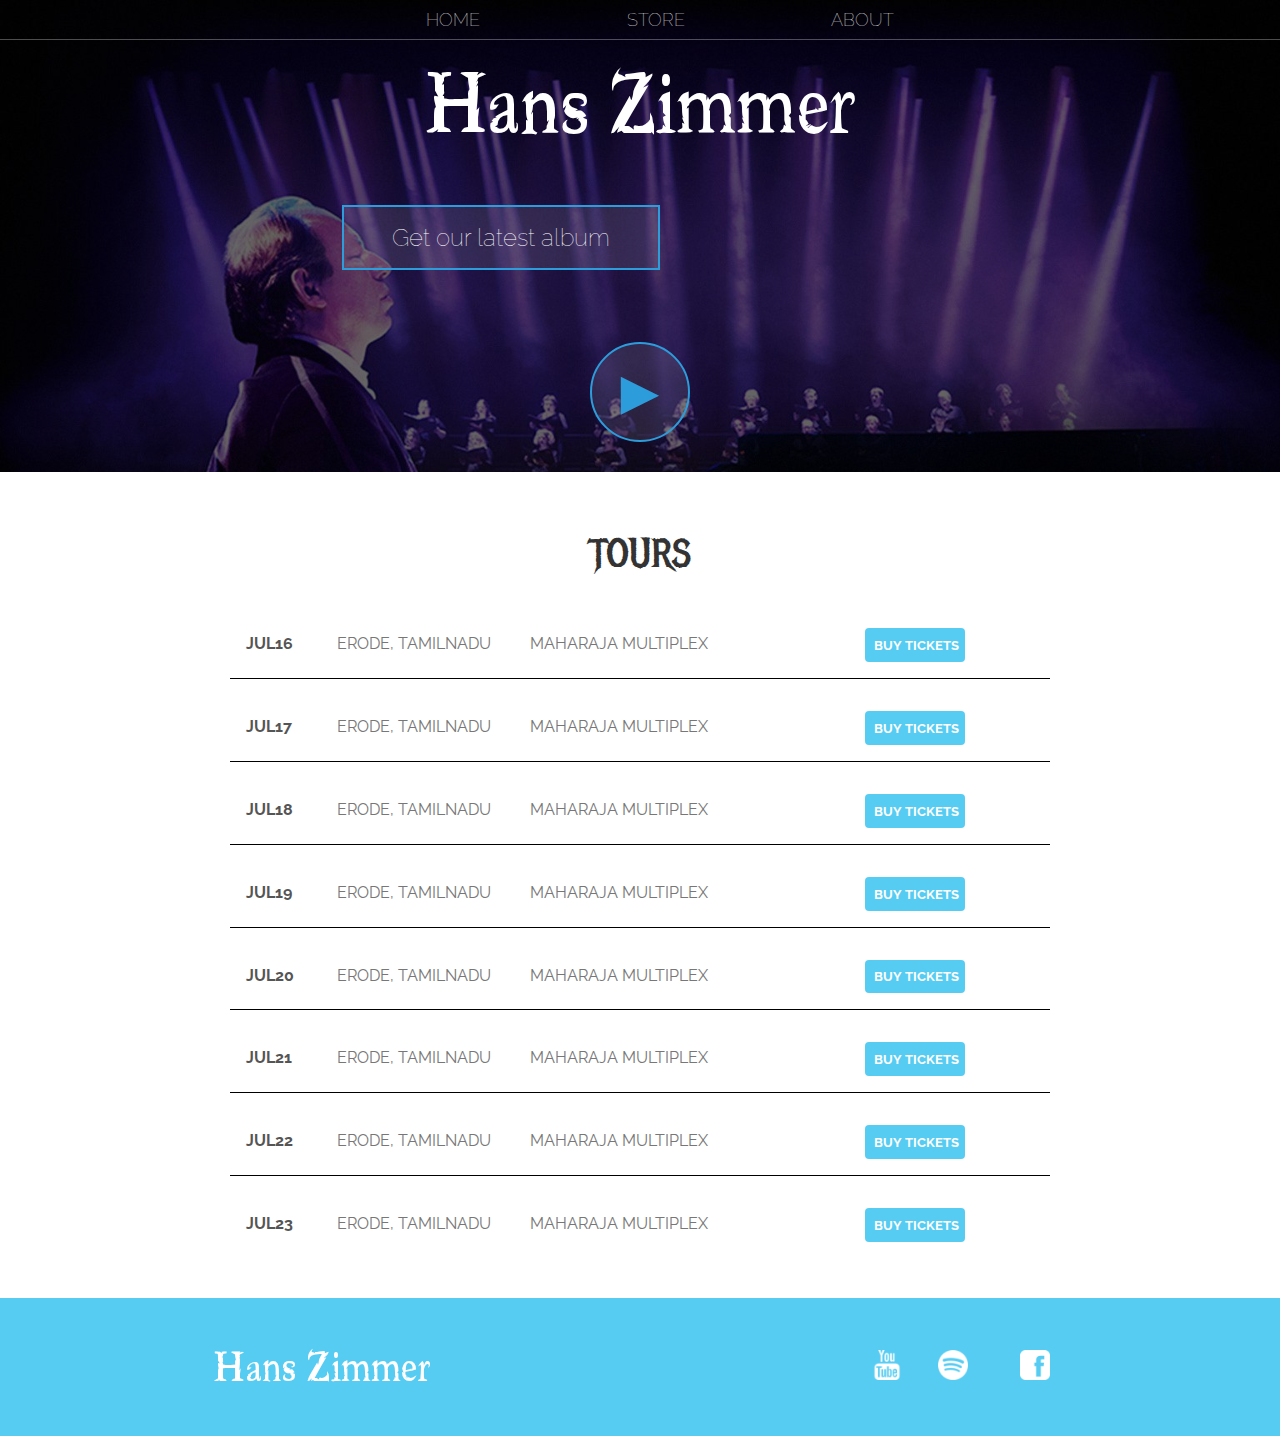
<file: index.html>
<!DOCTYPE html>
<html>
    <head>
        <title>Hans Zimmer</title>
        <link rel="icon" type="image/x-icon" href="images/hans_icon.png">
        <meta name="description" content="This is a page about Hans Zimmer">
        <link rel="stylesheet" href="style.css">
    </head>
    <body>
        <header class="main-header">
            <nav class="nav main-nav">
                <ul>
                    <li><a href="index.html">HOME</a></li>
                    <li><a href="store.html">STORE</a></li>
                    <li><a href="about.html">ABOUT</a></li>
                </ul>
            </nav>
            <h1 class="band-name band-name-large">Hans Zimmer</h1>
            <div class="container">
                <button class="btn btn-header">Get our latest album</button>
            </div>            
            <button class="btn btn-header btn-play">&#9658;</button>
        </header>
        <section class="content-section container">
            <h2 class="section-header">TOURS</h2>
            <div>
                <div class="tour-row">
                    <span class="tour-item tour-date">JUL16</span>
                    <span class="tour-item tour-city">ERODE, TAMILNADU</span>
                    <span class="tour-item tour-arena">MAHARAJA MULTIPLEX</span>
                    <button class="btn tour-item tour-btn btn-primary" type="button">BUY TICKETS</button>
                </div>
                <div class="tour-row">
                    <span class="tour-item tour-date">JUL17</span>
                    <span class="tour-item tour-city">ERODE, TAMILNADU</span>
                    <span class="tour-item tour-arena">MAHARAJA MULTIPLEX</span>
                    <button class="btn tour-item tour-btn btn-primary" type="button">BUY TICKETS</button>
                </div>
                <div class="tour-row">
                    <span class="tour-item tour-date">JUL18</span>
                    <span class="tour-item tour-city">ERODE, TAMILNADU</span>
                    <span class="tour-item tour-arena">MAHARAJA MULTIPLEX</span>
                    <button class="btn tour-item tour-btn btn-primary" type="button">BUY TICKETS</button>
                </div>
                <div class="tour-row">
                    <span class="tour-item tour-date">JUL19</span>
                    <span class="tour-item tour-city">ERODE, TAMILNADU</span>
                    <span class="tour-item tour-arena">MAHARAJA MULTIPLEX</span>
                    <button class="btn tour-item tour-btn btn-primary" type="button">BUY TICKETS</button>
                </div>
                <div class="tour-row">
                    <span class="tour-item tour-date">JUL20</span>
                    <span class="tour-item tour-city">ERODE, TAMILNADU</span>
                    <span class="tour-item tour-arena">MAHARAJA MULTIPLEX</span>
                    <button class="btn tour-item tour-btn btn-primary" type="button">BUY TICKETS</button>
                </div>
                <div class="tour-row">
                    <span class="tour-item tour-date">JUL21</span>
                    <span class="tour-item tour-city">ERODE, TAMILNADU</span>
                    <span class="tour-item tour-arena">MAHARAJA MULTIPLEX</span>
                    <button class="btn tour-item tour-btn btn-primary" type="button">BUY TICKETS</button>
                </div>
                <div class="tour-row">
                    <span class="tour-item tour-date">JUL22</span>
                    <span class="tour-item tour-city">ERODE, TAMILNADU</span>
                    <span class="tour-item tour-arena">MAHARAJA MULTIPLEX</span>
                    <button class="btn tour-item tour-btn btn-primary" type="button">BUY TICKETS</button>
                </div>
                <div class="tour-row">
                    <span class="tour-item tour-date">JUL23</span>
                    <span class="tour-item tour-city">ERODE, TAMILNADU</span>
                    <span class="tour-item tour-arena">MAHARAJA MULTIPLEX</span>
                    <button class="btn tour-item tour-btn btn-primary" type="button">BUY TICKETS</button>
                </div>
                
            </div>
            
        </section>
        <footer class="main-footer">
            <div class="container main-footer-container">
                <h3 class="band-name">Hans Zimmer</h3>
                <ul class="nav footer-nav">
                    <li>
                        <a href="https://youtube.com" target="_blank">
                            <img src="images/youtube.png" alt="youtube">
                        </a>
                    </li>
                    <li>
                        <a href="https://open.spotify.com/" target="_blank">
                            <img src="images/spotify.png" alt="spotify"></li>
                        </a>
                    <li>
                        <a href="https://www.facebook.com/" target="_blank">
                            <img src="images/facebook.png" alt="facebook">
                        </a>
                    </li>
                </ul>
            </div>
        </footer>
    </body>
</html>
</file>
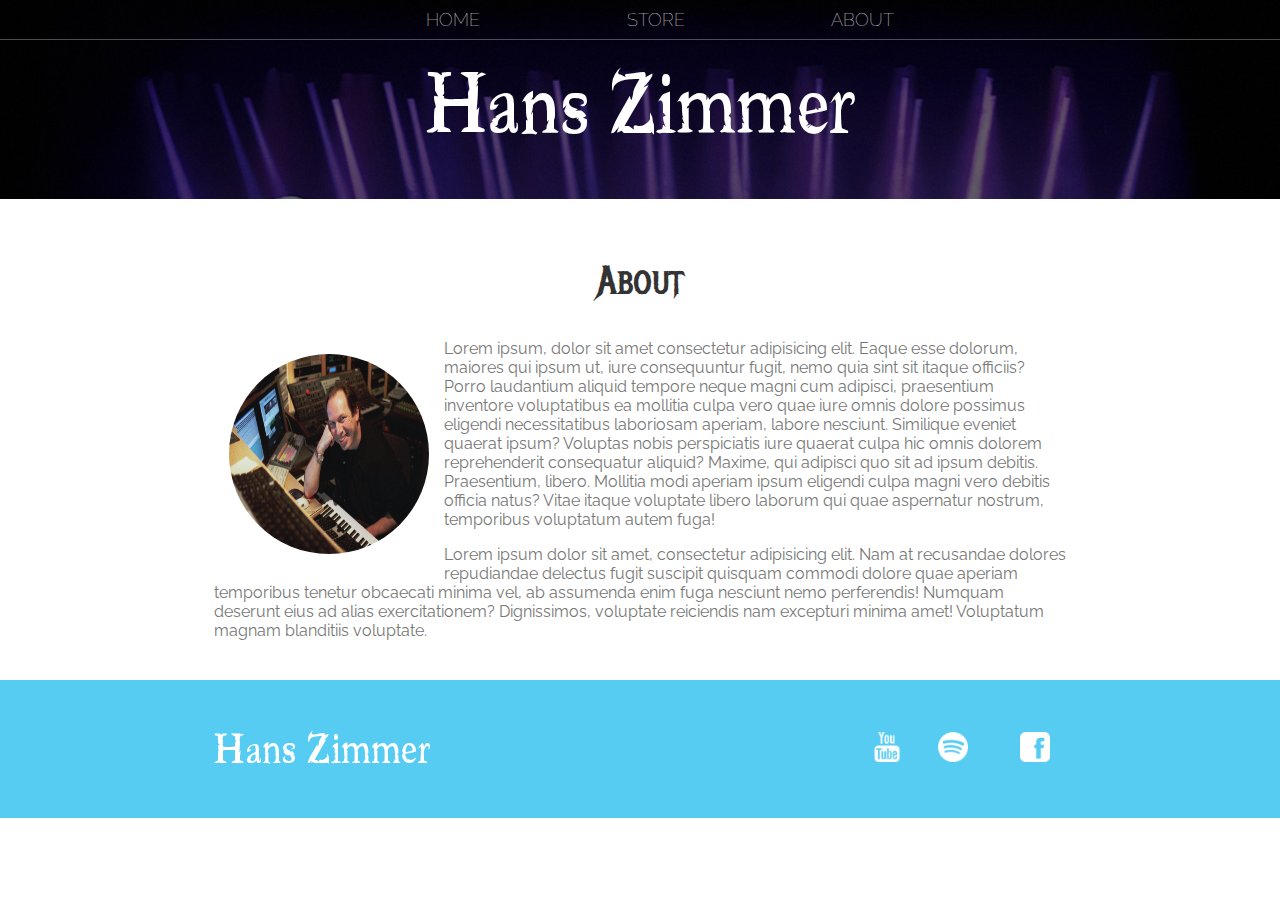
<file: about.html>
<!DOCTYPE html>
<html>
    <head>
        <title>Hans Zimmer | About</title>
        <link rel="icon" type="image/x-icon" href="images/hans_icon.png">
        <meta name="description" content="This is a page about Hans Zimmer">
        <link rel="stylesheet" href="style.css">
    </head>
    <body>
        <header class="main-header">
            <nav class="nav main-nav">
                <ul>
                    <li><a href="index.html">HOME</a></li>
                    <li><a href="store.html">STORE</a></li>
                    <li><a href="about.html">ABOUT</a></li>
                </ul>
            </nav>
            <h1 class="band-name band-name-large">Hans Zimmer</h1>
        </header>
        <section class="content-section container">
            <h2 class="section-header">About</h2>
            <img class="about-band-image" src="images/looking.jpg" alt="hans zimmer composing">
            <p>Lorem ipsum, dolor sit amet consectetur adipisicing elit. Eaque esse dolorum, maiores qui ipsum ut, iure consequuntur fugit, nemo quia sint sit itaque officiis? Porro laudantium aliquid tempore neque magni cum adipisci, praesentium inventore voluptatibus ea mollitia culpa vero quae iure omnis dolore possimus eligendi necessitatibus laboriosam aperiam, labore nesciunt. Similique eveniet quaerat ipsum? Voluptas nobis perspiciatis iure quaerat culpa hic omnis dolorem reprehenderit consequatur aliquid? Maxime, qui adipisci quo sit ad ipsum debitis. Praesentium, libero. Mollitia modi aperiam ipsum eligendi culpa magni vero debitis officia natus? Vitae itaque voluptate libero laborum qui quae aspernatur nostrum, temporibus voluptatum autem fuga!</p>
            <p>Lorem ipsum dolor sit amet, consectetur adipisicing elit. Nam at recusandae dolores repudiandae delectus fugit suscipit quisquam commodi dolore quae aperiam temporibus tenetur obcaecati minima vel, ab assumenda enim fuga nesciunt nemo perferendis! Numquam deserunt eius ad alias exercitationem? Dignissimos, voluptate reiciendis nam excepturi minima amet! Voluptatum magnam blanditiis voluptate.</p>
        </section>
        <footer class="main-footer">
            <div class="container main-footer-container">
                <h3 class="band-name">Hans Zimmer</h3>
                <ul class="nav footer-nav">
                    <li>
                        <a href="https://youtube.com" target="_blank">
                            <img src="images/youtube.png" alt="youtube">
                        </a>
                    </li>
                    <li>
                        <a href="https://open.spotify.com/" target="_blank">
                            <img src="images/spotify.png" alt="spotify"></li>
                        </a>
                    <li>
                        <a href="https://www.facebook.com/" target="_blank">
                            <img src="images/facebook.png" alt="facebook">
                        </a>
                    </li>
                </ul>
            </div>
        </footer>
    </body>
</html>
</file>
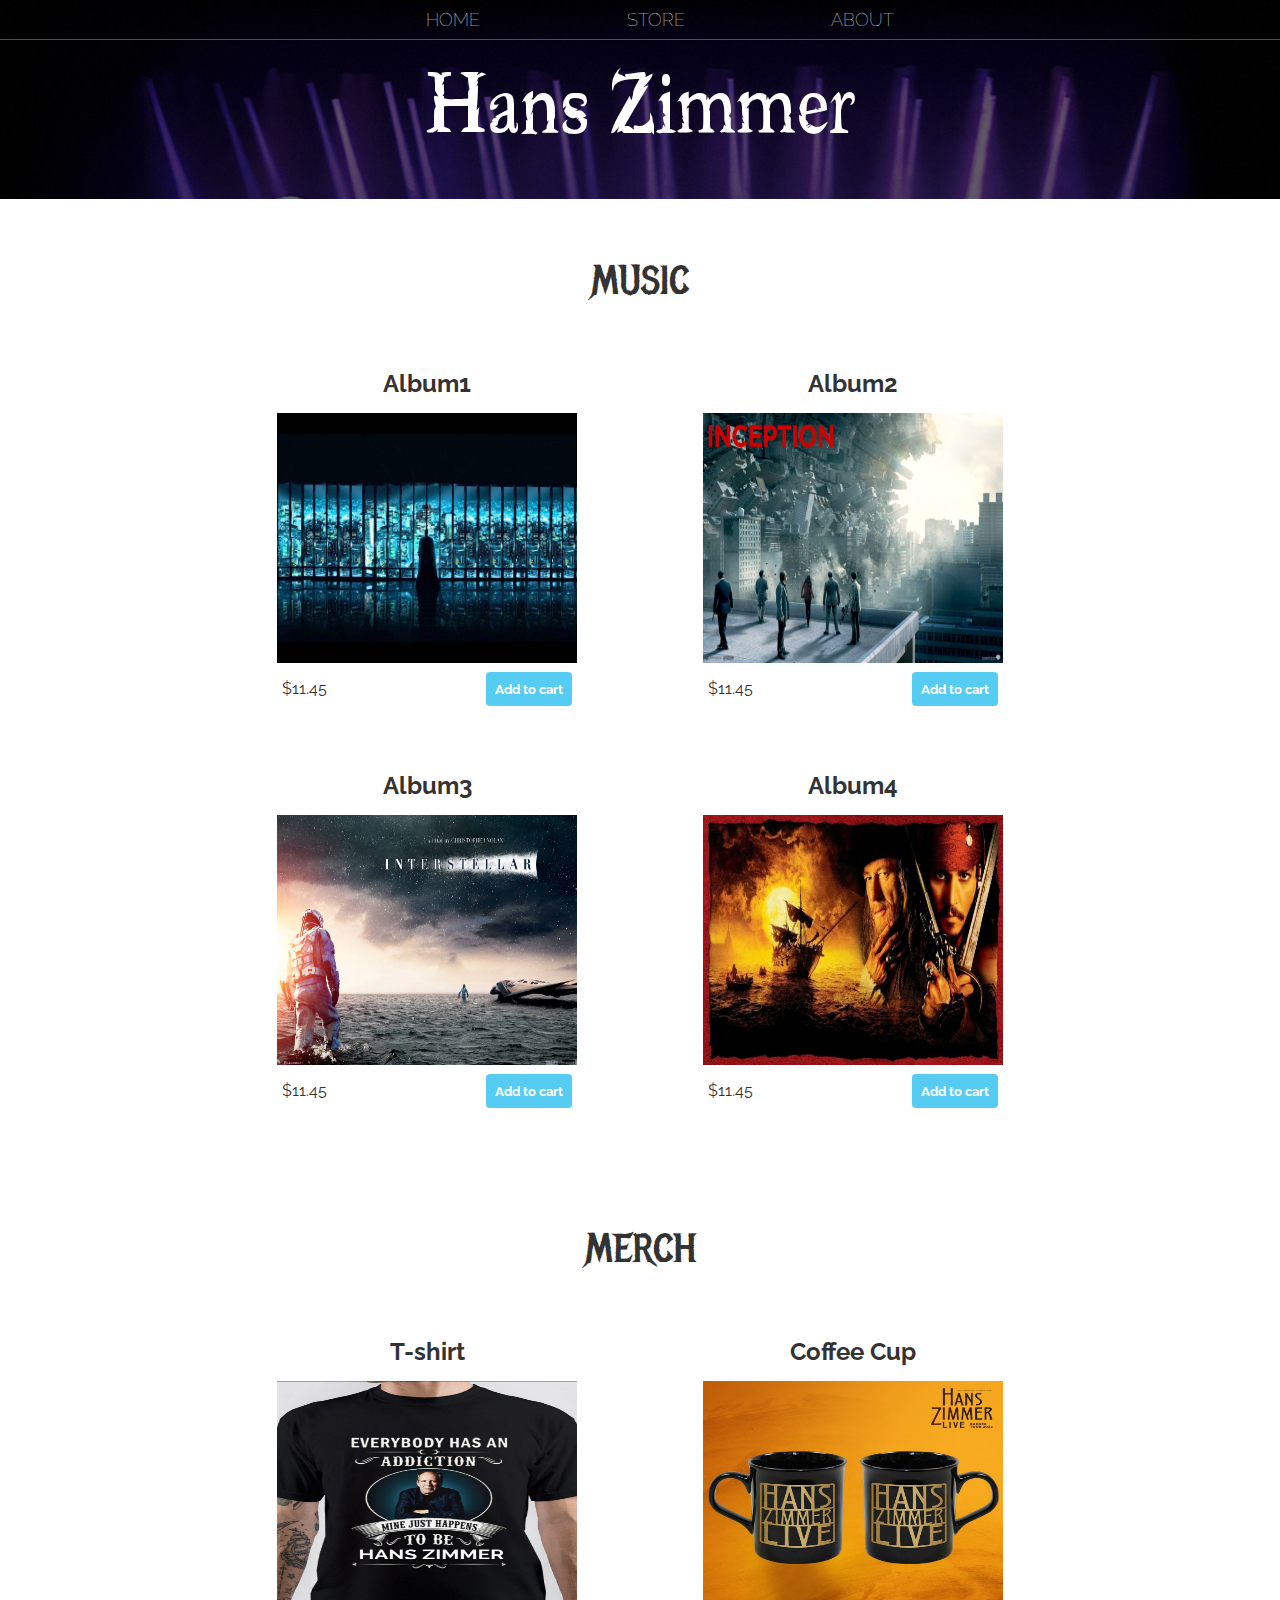
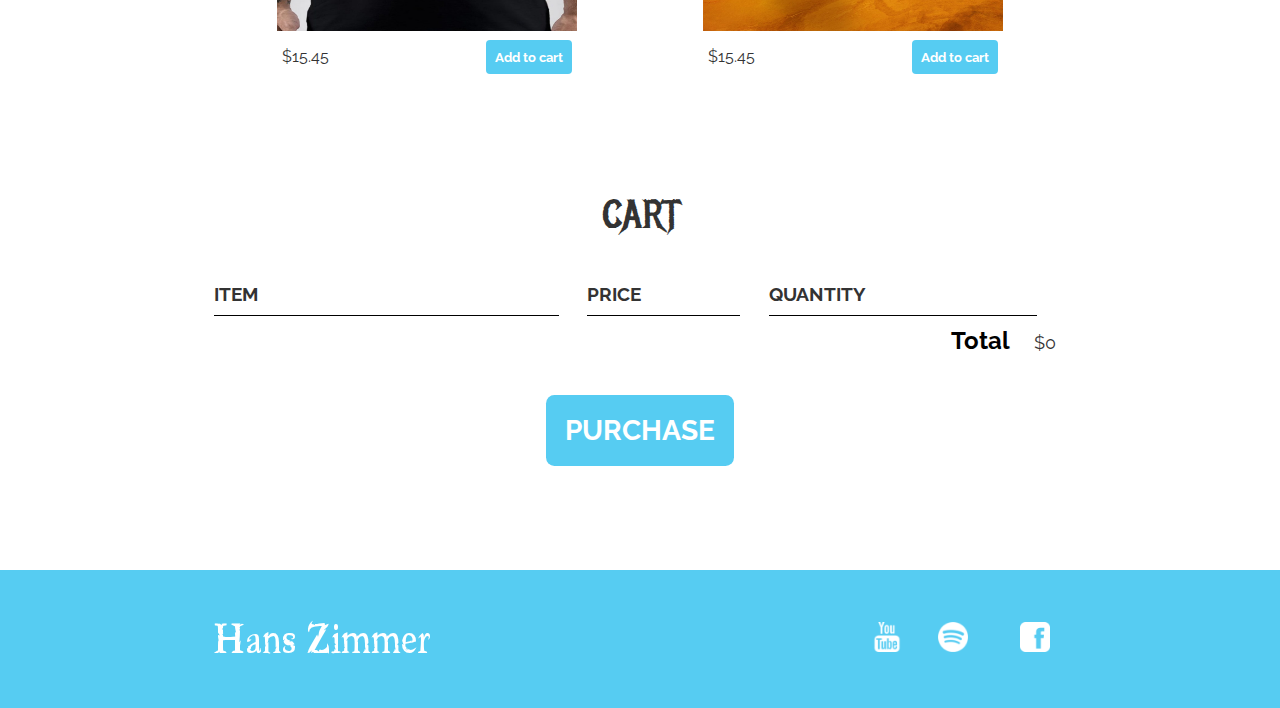
<file: store.html>
<!DOCTYPE html>
<html>
    <head>
        <title>Hans Zimmer | Store</title>
        <link rel="icon" type="image/x-icon" href="images/hans_icon.png">
        <meta name="description" content="This is a page about Hans Zimmer">
        <link rel="stylesheet" href="style.css">
        <script src="store.js" async></script>
    </head>
    <body>
        <header class="main-header">
            <nav class="nav main-nav">
                <ul>
                    <li><a href="index.html">HOME</a></li>
                    <li><a href="store.html">STORE</a></li>
                    <li><a href="about.html">ABOUT</a></li>
                </ul>
            </nav>
                <h1 class="band-name band-name-large">Hans Zimmer</h1>
        </header>
        <section class="container content-section">
            <h2 class="section-header">MUSIC</h2>
            <div class="shop-items">
                <div class="shop-item">
                    <span class="shop-item-title">Album1</span>
                    <img class="shop-item-image" src="images/album1.jpg" alt="Pirates">
                    <div class="shop-item-details">
                        <span class="shop-item-price">$11.45</span>
                        <button class="btn btn-primary shop-item-btn" role="button">Add to cart</button>
                    </div>
                </div>
                <div class="shop-item">
                    <span class="shop-item-title">Album2</span>
                    <img class="shop-item-image" src="images/album2.jpg" alt="Pirates">
                    <div class="shop-item-details">
                        <span class="shop-item-price">$11.45</span>
                        <button class="btn btn-primary shop-item-btn" role="button">Add to cart</button>
                    </div>
                </div>
                <div class="shop-item">
                    <span class="shop-item-title">Album3</span>
                    <img class="shop-item-image" src="images/album3.jpg" alt="Pirates">
                    <div class="shop-item-details">
                        <span class="shop-item-price">$11.45</span>
                        <button class="btn btn-primary shop-item-btn" role="button">Add to cart</button>
                    </div>
                </div>
                <div class="shop-item">
                    <span class="shop-item-title">Album4</span>
                    <img class="shop-item-image" src="images/album4.jpg" alt="Pirates">
                    <div class="shop-item-details">
                        <span class="shop-item-price">$11.45</span>
                        <button class="btn btn-primary shop-item-btn" role="button">Add to cart</button>
                    </div>
                </div>
        </div>
        </section>
        <section class="container content-section">
            <h2 class="section-header">MERCH</h2>
            <div class="shop-items">
                <div class="shop-item">
                    <span class="shop-item-title">T-shirt</span>
                    <img class="shop-item-image" src="images/tshirt.jpg" alt="Pirates">
                    <div class="shop-item-details">
                        <span class="shop-item-price">$15.45</span>
                        <button class="btn btn-primary shop-item-btn" role="button">Add to cart</button>
                    </div>
                </div>
                <div class="shop-item">
                        <span class="shop-item-title">Coffee Cup</span>
                    <img class="shop-item-image" src="images/coffeecup.jpeg" alt="Pirates">
                    <div class="shop-item-details">
                        <span class="shop-item-price">$15.45</span>
                        <button class="btn btn-primary shop-item-btn" role="button">Add to cart</button>
                    </div>
                </div>
            </div>
        </section>
        <section class="container content-section">
            <h2 class="section-header">CART</h2>
            <div class="cart-row">
                <span class="cart-item cart-header cart-column">ITEM</span>
                <span class="cart-price cart-header cart-column">PRICE</span>
                <span class="cart-quantity cart-header cart-column">QUANTITY</span>
            </div>
            <div class="cart-items">
                <!-- <div class="cart-row">
                    <div class="cart-item cart-column">
                        <img class="cart-item-image" src="images/tshirt.jpg" width="100" height="100">
                        <span class="cart-item-title">T Shirt</span>
                    </div>
                    <span class="cart-price cart-column">$12.55</span>
                    <div class="cart-item cart-column">
                        <input class="cart-quantity-input" type="number" value="1">
                        <button class="btn btn-danger " role="button">REMOVE</button>
                    </div>
                </div>
                <div class="cart-row">
                    <div class="cart-item cart-column">
                        <img class="cart-item-image" src="images/album1.jpg" width="100" height="100">
                        <span class="cart-item-title">Album 3</span>
                    </div>
                    <span class="cart-price cart-column">$12.55</span>
                    <div class="cart-item cart-column">
                        <input class="cart-quantity-input" type="number" value="1">
                        <button class="btn btn-danger " role="button">REMOVE</button>
                    </div>
                </div> -->
            </div>
            <div class="cart-total">
                <span class="cart-total-title">Total</span>
                <span class="cart-total-price">$0</span>
            </div>
            <button class="btn btn-primary btn-purchase" role="button">PURCHASE</button>
        </section>
        <footer class="main-footer">
            <div class="container main-footer-container">
                <h3 class="band-name">Hans Zimmer</h3>
                <ul class="nav footer-nav">
                    <li>
                        <a href="https://youtube.com" target="_blank">
                            <img src="images/youtube.png" alt="youtube">
                        </a>
                    </li>
                    <li>
                        <a href="https://open.spotify.com/" target="_blank">
                            <img src="images/spotify.png" alt="spotify"></li>
                        </a>
                    <li>
                        <a href="https://www.facebook.com/" target="_blank">
                            <img src="images/facebook.png" alt="facebook">
                        </a>
                    </li>
                </ul>
            </div>
        </footer>
    </body>
</html>
</file>
<file: style.css>
@import url('https://fonts.googleapis.com/css?family=Raleway:300,400');
@import url('https://fonts.googleapis.com/css?family=Metal+Mania');


@font-face {
    font-family: "Booter - Zero Zero";
    src: url(fonts/Booter\ -\ Zero\ Zero.woff) format("woff"),
        url("fonts/Booter\ -\ Zero\ Zero.woff2") format("woff2");
    font-weight: normal;
    font-style: normal;
}

*{
    box-sizing: border-box;
    font-family: Raleway;
    color: #777;
}

html, body{
    margin: 0;
    padding: 0;
}

.nav ul{
    margin: 0;
}

.nav li{
    display: inline;
}

.nav a{
    display: inline-block;
    padding: .5em;
    color: white;
    text-decoration: none;
}

.main-nav{
    text-align: center;
    font-size: 1.1em;
    font-weight: lighter;
    border-bottom: 1px solid rgba(255, 255, 255, .3);
}

.main-nav li{
    padding: 0 5%;
}

.nav a:hover{
    background-color: rgba(255 , 255, 255, .6);
}

.main-header{
    background-color: rgba(0, 0, 0, .6);
    background-image: url(images//header2.jpg);
    background-blend-mode: multiply;
    background-size: cover;
    padding-bottom: 30px;
}

.band-name{
    text-align: center;
    margin: 0;
    font-size: 4em;
    font-family: "Booter - Zero Zero";
    font-weight: normal;
    color: white;
}

.band-name-large{
    font-size: 8em;
}

.content-section{
    margin: 1em;
}

.container{
    max-width: 900px;
    margin: 0 auto;
    padding: 1.5em;
}


.section-header{
    font-family: "Metal Mania";
    font-weight: normal;
    color: #333;
    text-align: center;
    font-size: 2.5em;
}


.about-band-image{
    float: left;
    height: 200px;
    width: 200px;
    margin: 15px;
    border-radius: 50%;
}

.main-footer{
    background-color: #56CCF2;
    color: white;
    padding: .25em 0;
}

.main-footer-container{
    display: flex;
    align-items: center;
}

.main-footer-container ul{
    flex-grow: 1;
    text-align: end;
}

.footer-nav li{
    padding: 0 .5em;

}

.footer-nav img{
    width: 30px;
    height: 30px;
}

.btn{
    text-align: center;
    vertical-align: middle;
    padding: .67em;
    cursor: pointer;
}

.btn-header{
    margin: .5em 15% 2em 15%;
    color: white;
    border: 2px solid #2D9cDB;
    background-color: rgba(255 , 255, 255, .1);
    border-radius: 0;
    font-size: 1.5em;
    font-weight: lighter;
    padding-left: 2em;
    padding-right: 2em;
}


.btn-header:hover{
    background-color:  rgba(255, 255, 255, .3);
}


.btn-play{
    display: block;
    margin: 0 auto;
    color: #2D9cDB;
    font-size: 4em;
    border-radius: 50%; 
    padding: 0;
    width: 100px;
    height: 100px;
}


.tour-row{
    border-bottom: 1px solid black;
    padding: 1em;
    margin: 1em;
}

.tour-row:last-child{
    border-bottom: none;
}

.tour-item{
    display: inline-block;
    padding-right: .5em;
}

.tour-date{
    color: #555;
    font-weight: bold;
    width: 11%;
}


.tour-city{
    width: 24%;
}

.tour-arena{
    width: 42%;
}

.tour-btn{
    max-width: 19%;
}

.btn-primary{
    color: white;
    background-color: #56CCF2;
    border: none;
    border-radius: .3em;
    font-weight: bold;
}

.btn-primary:hover{
    background-color: #2D9CDB;
}


.shop-item{
    margin: 30px;
}


.shop-item-title{
    display: block;
    width: 100%;
    text-align: center;
    font-weight: bold;
    font-size: 1.5em;
    color: #333;
    margin-bottom: 15px;
}

.shop-item-image{
    height: 250px;
    width: 300px;
}

.shop-item-details{
    display: flex;
    align-items: center;
    padding: 5px;
}


.shop-item-price{
    flex-grow: 1;
    color: #333;
}

.shop-items{
    display: flex;
    flex-wrap: wrap;
    justify-content: space-around;
}

.cart-header{
    font-weight: bold;
    font-size: 1.2em;
    color: #333;
}

.cart-column{
    display: flex;
    align-items: center;
    border-bottom: 1px solid black;
    margin-right: 1.5em;
    padding-bottom: 10px;
    margin-top: 10px; 
} 


.cart-row{
    display: flex;
}


.cart-item{
    width: 45%;
}


.cart-price{
    width: 20%;
    font-size: 1.2em;
    color: #333;
}

.cart-quantity{
width:35%
}

.cart-item-title{
    color: #333;
    margin-left: .5em;
    font-size: 1.2em;
}

.cart-item-image{
    width: 75px;
    height: 100px;
    border-radius: 10px;
}

.btn-danger{
    color: white;
    background-color: #EB5757;
    border-radius: .3em;
    font-weight: bold;
}

.btn-danger:hover{
    background-color: #CC4C4C;
}

.cart-quantity-input{
    height: 34px;
    width: 50px;
    border-radius: 5px;
    border: 1px solid #56CCF2;
    background-color: #eee;
    color: #333;
    padding: 0;
    text-align: center;
    font-size: 1.2em;
    margin-right: 25px;
}

.cart-row:last-child{
    border-bottom: 1px solid black;
}

.cart-row:last-child .cart-column{
    border: none;
}

.cart-total{
    text-align: end;
    margin-top: 10px;
    margin-right: 10px ;
}

.cart-total-title{
    font-weight: bold;
    font-size: 1.5em;
    color: black;
    margin-right: 20px;
}

.cart-total-price{
    color: #333;
    font-size: 1.1em;
}

.btn-purchase{
    display: block;
    margin: 40px auto 80px auto;
    font-size: 1.75em;
}
</file>
